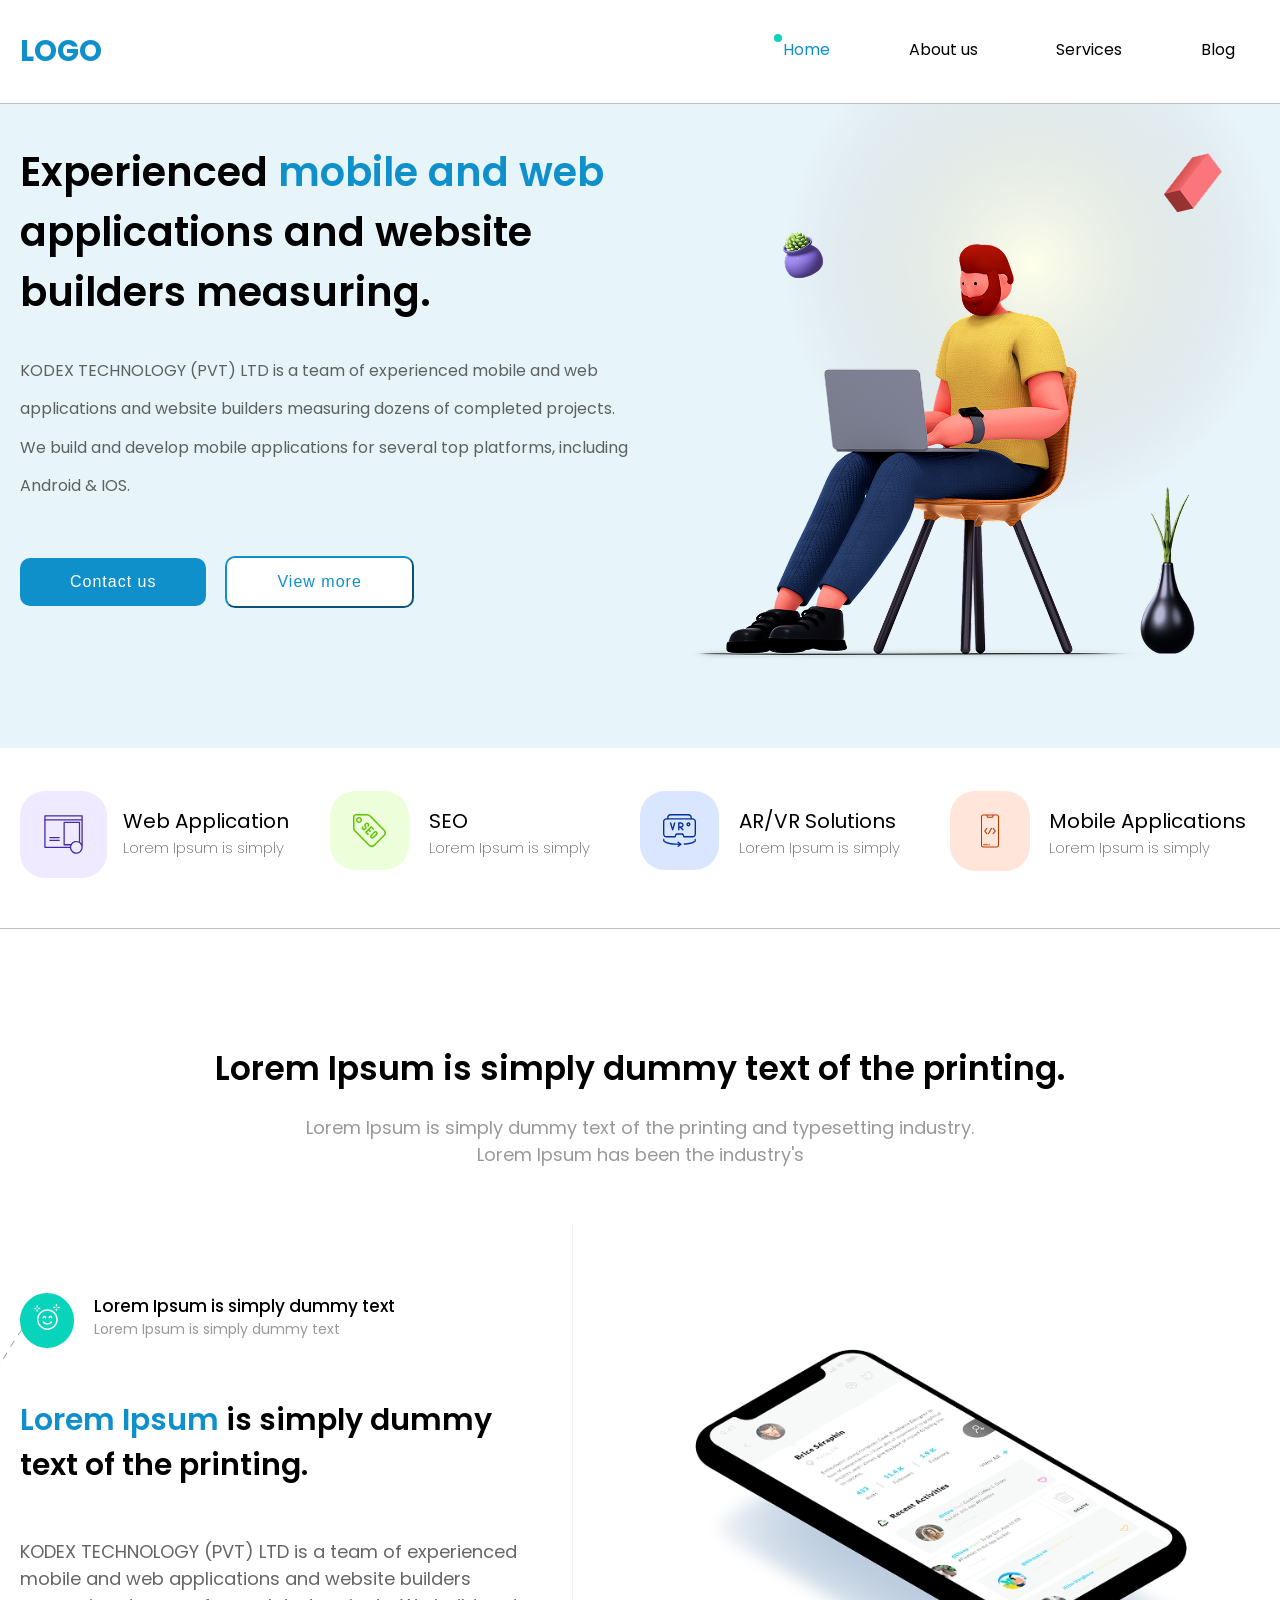
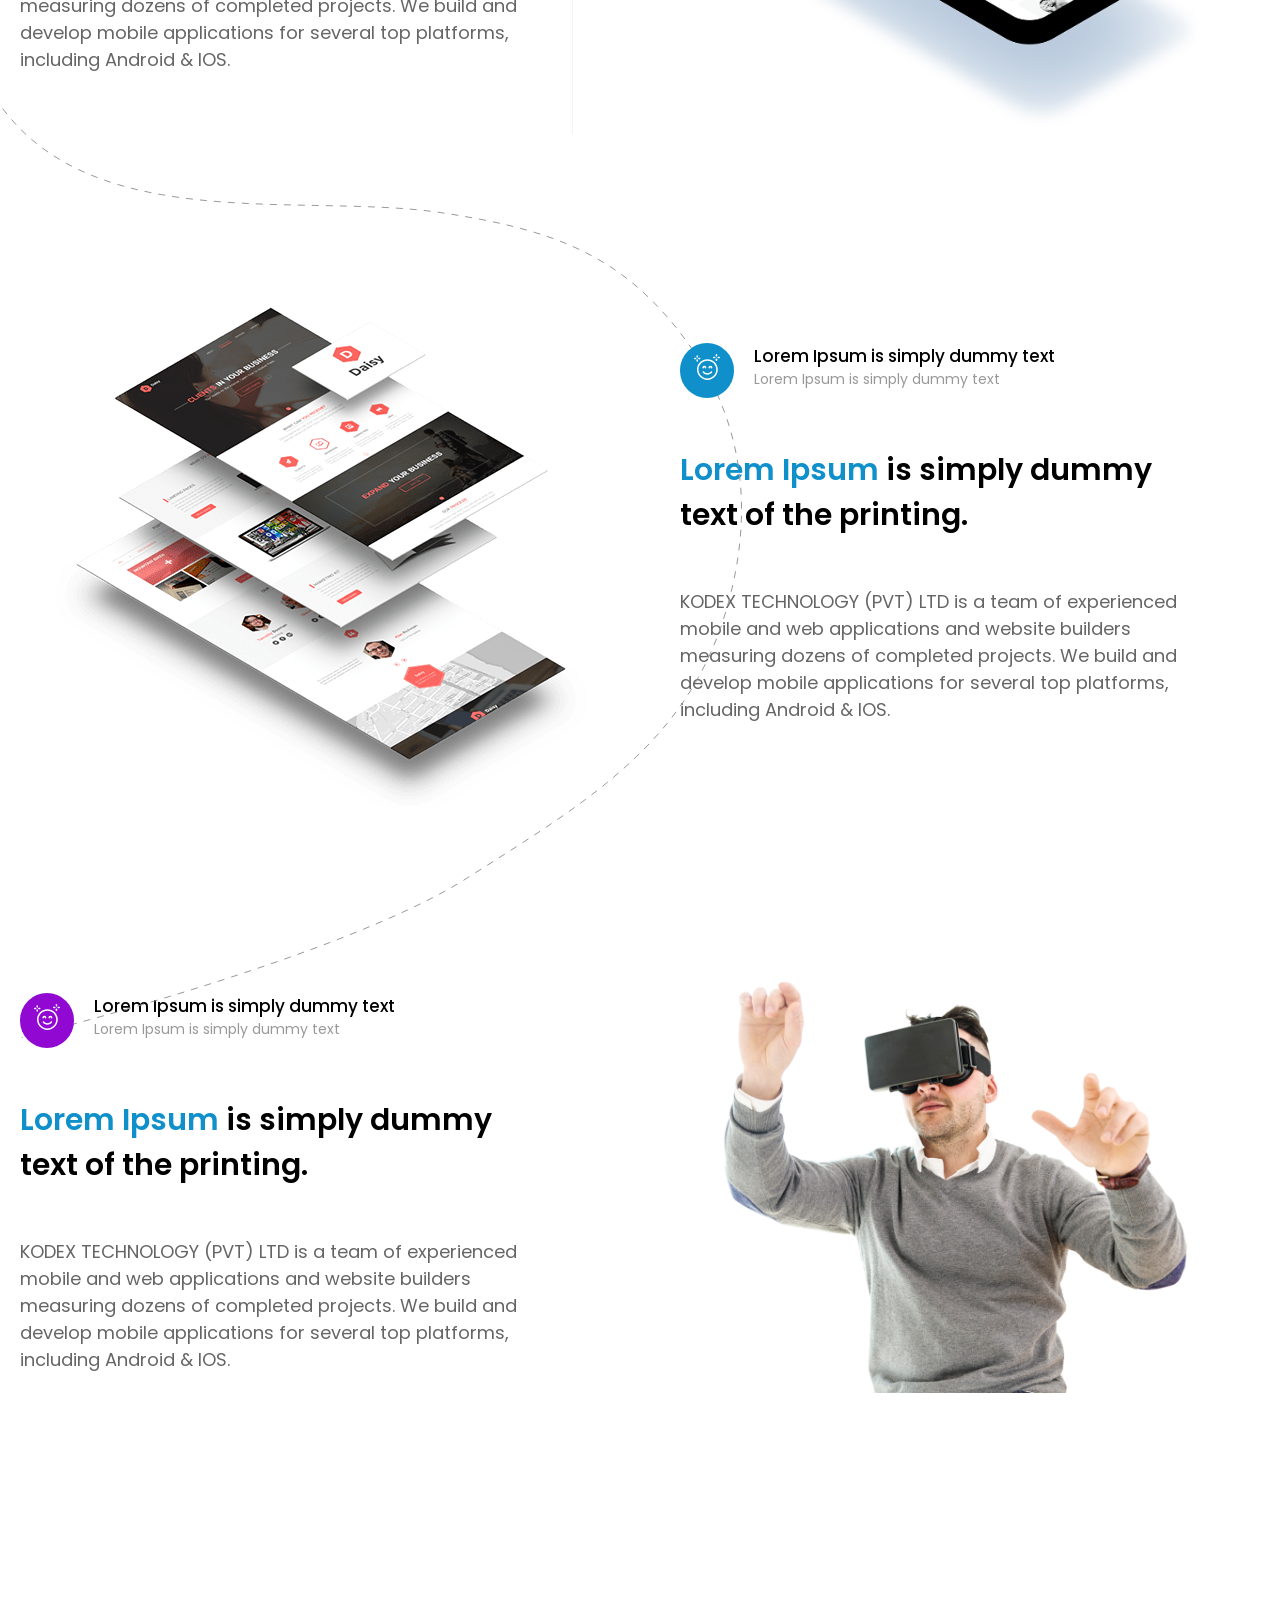
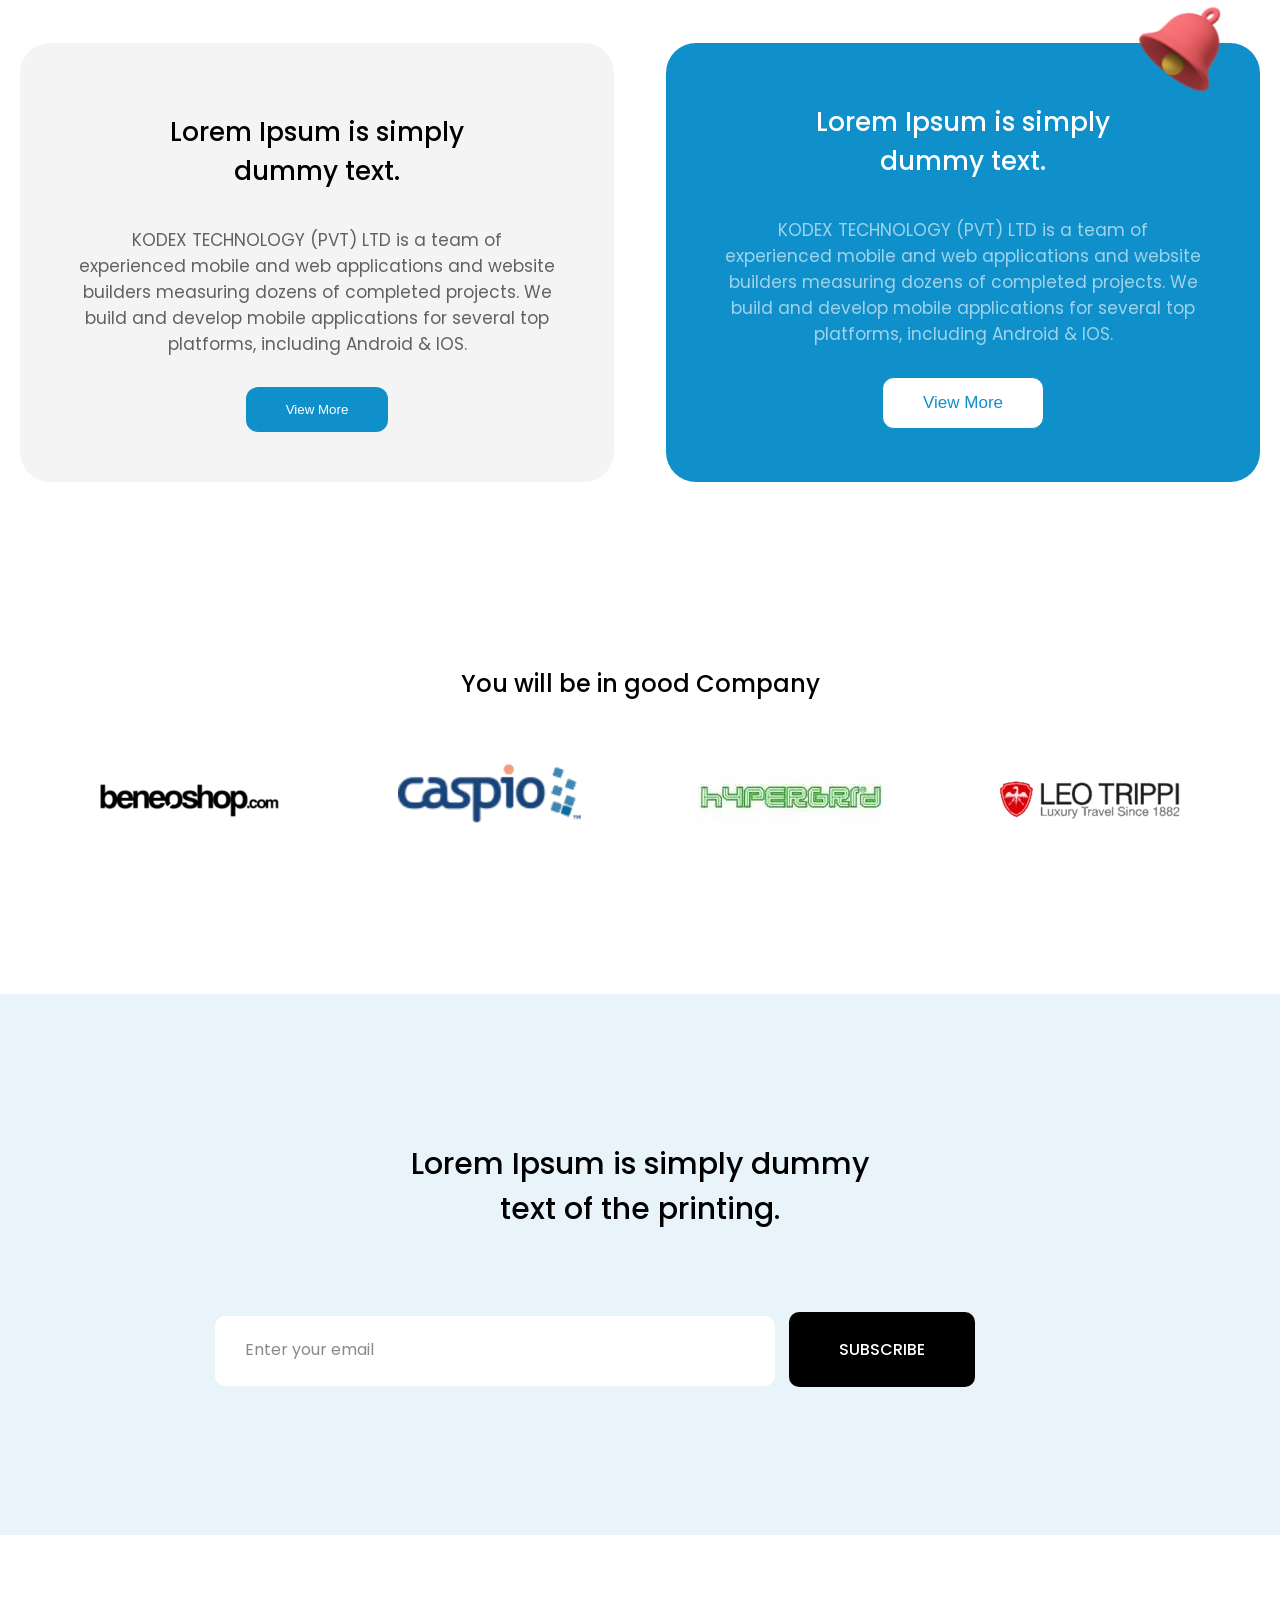
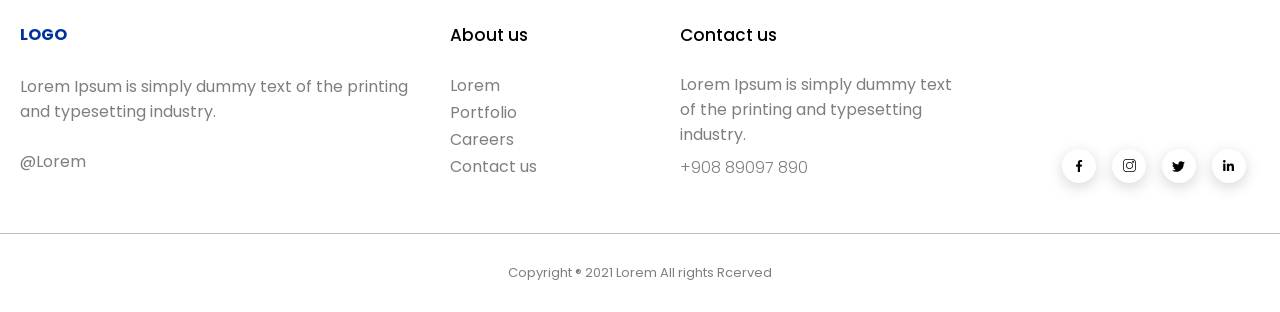
<file: index.html>
<!DOCTYPE html>
<html lang="en">

<head>
    <meta charset="UTF-8">
    <meta name="viewport" content="width=device-width, initial-scale=1.0">
    <link rel="stylesheet" href="css/main.css">
    <title>Agency Web</title>
</head>

<body>
    <div class="wrapper">
        <header>
            <div class="header">
                <span class="logo">logo</span>
                <nav>
                    <ul>
                        <li class="active"><a href="/">Home</a></li> <!-- Li - для создания списка-->
                        <li><a href="about/about.html">About us</a></li>
                        <li><a href="#">Services</a></li>
                        <li><a href="#">Blog</a></li>
                        <li class="btn"><a href="Contact/contact.html">Contact us</a></li>
                    </ul>
                </nav>
            </div>
        </header>
    </div>
    <hr>
    <div class="human">
        <div class="hero container">
            <div class="text">
                <h2>Experienced <span>mobile and web</span> applications and website builders measuring.</h2>
                <p>KODEX TECHNOLOGY (PVT) LTD is a team of experienced mobile and web applications and website
                    builders
                    measuring dozens of completed projects. We build and develop mobile applications for several top
                    platforms, including Android & IOS. </p>
                <button class="btn">Contact us</button>
                <button class="btn1">View more</button>
            </div>
            <img src="img/ellipse1.png" id="main1" alt="">
            <img src="img/human.png" alt="">
        </div>
    </div>
    <div class="body">
        <div class="flex container">
            <div class="block">
                <div class="web">
                    <img src="img/webs.svg" alt="">
                </div>
                <div class="weeb">
                    <h1>Web Application</h1>
                    <p>Lorem Ipsum is simply</p>
                </div>
            </div>
            <div class="block">
                <div class="seo">
                    <img src="img/seo.svg" alt="">
                </div>
                <div class="weeb">
                    <h1>SEO</h1>
                    <p>Lorem Ipsum is simply</p>
                </div>
            </div>
            <div class="block">
                <div class="arvr">
                    <img src="img/immersive.svg" alt="">
                </div>
                <div class="weeb">
                    <h1>AR/VR Solutions</h1>
                    <p>Lorem Ipsum is simply</p>
                </div>
            </div>
            <div class="block">
                <div class="mobile">
                    <img src="img/mobile.svg" alt="">
                </div>
                <div class="weeb">
                    <h1>Mobile Applications</h1>
                    <p>Lorem Ipsum is simply</p>
                </div>
            </div>
        </div>
    </div>
    <div class="arms container">
        <div class="vector">
            <img src="img/Vector4.svg" alt="">
        </div>
        <div class="baset">
            <h1>Lorem Ipsum is simply dummy text of the printing.</h1>
            <p>Lorem Ipsum is simply dummy text of the printing and typesetting industry. Lorem Ipsum has been the
                industry's</p>
        </div>
        <div class="phone">
            <div class="text1">
                <div class="lurics">
                    <div class="img1">
                        <img src="img/happy 1.svg" alt="">
                    </div>
                    <div class="luric">
                        <h1>Lorem Ipsum is simply dummy text</h1>
                        <p>Lorem Ipsum is simply dummy text</p>
                    </div>
                </div>
                <div class="left">
                    <div class="text2">
                        <h1><span>Lorem Ipsum</span> is simply dummy text of the printing. </h1>
                    </div>
                    <p>KODEX TECHNOLOGY (PVT) LTD is a team of experienced mobile and web applications and website
                        builders
                        measuring dozens of completed projects. We build and develop mobile applications for several top
                        platforms, including Android & IOS. </p>
                </div>
            </div>
            <div class="mobile">
                <img src="img/phone1.svg" alt="">
            </div>
        </div>
        <div class="phone1">
            <div class="text1">
                <div class="lurics">
                </div>
                <div class="mobile">
                    <img src="img/human.svg" alt="">
                </div>
            </div>
            <div class="left">
                <div class="lurics">
                    <div class="img1">
                        <img src="img/happy 1.svg" alt="">
                    </div>
                    <div class="luric">
                        <h1>Lorem Ipsum is simply dummy text</h1>
                        <p>Lorem Ipsum is simply dummy text</p>
                    </div>
                </div>
                <div class="text2">
                    <h1><span>Lorem Ipsum</span> is simply dummy text of the printing. </h1>
                </div>
                <p>KODEX TECHNOLOGY (PVT) LTD is a team of experienced mobile and web applications and website
                    builders
                    measuring dozens of completed projects. We build and develop mobile applications for several top
                    platforms, including Android & IOS. </p>
            </div>
        </div>
        <div class="phone2">
            <div class="text1">
                <div class="lurics">
                    <div class="img1">
                        <img src="img/happy 1.svg" alt="">
                    </div>
                    <div class="luric">
                        <h1>Lorem Ipsum is simply dummy text</h1>
                        <p>Lorem Ipsum is simply dummy text</p>
                    </div>
                </div>
                <div class="left">
                    <div class="text2">
                        <h1><span>Lorem Ipsum</span> is simply dummy text of the printing. </h1>
                    </div>
                    <p>KODEX TECHNOLOGY (PVT) LTD is a team of experienced mobile and web applications and website
                        builders
                        measuring dozens of completed projects. We build and develop mobile applications for several top
                        platforms, including Android & IOS. </p>
                </div>
            </div>
            <div class="mobile">
                <img src="img/vrhuman.svg" alt="">
            </div>
        </div>
        <div class="colocol">
            <div class="content1">
                <h1>Lorem Ipsum is simply dummy text.</h1>
                <p>KODEX TECHNOLOGY (PVT) LTD is a team of experienced mobile and web applications and website builders
                    measuring dozens of completed projects. We build and develop mobile applications for several top
                    platforms, including Android & IOS. </p>
                <button class="btn">View More</button>
            </div>
            <div class="content2">
                <h1>Lorem Ipsum is simply dummy text.</h1>
                <p>KODEX TECHNOLOGY (PVT) LTD is a team of experienced mobile and web applications and website builders
                    measuring dozens of completed projects. We build and develop mobile applications for several top
                    platforms, including Android & IOS. </p>
                <button class="btn">View More</button>
                <div class="colocolchik">
                    <img src="img/BellAngle.svg" alt="">
                </div>
            </div>
        </div>
        <div class="brend">
            <h1>You will be in good Company</h1>
            <img src="img/Frame.svg" alt="">
        </div>
    </div>
    <div class="email">
        <div class="emailon container">
            <h1>Lorem Ipsum is simply dummy text of the printing. </h1>
            <div class="input">
                <input type="email" id="emailField" placeholder="Enter your email">
                <!--input - поле, в которой можно писать, placeholder - текст в самом поле-->
                <button onclick="checkEmail()">Subscribe</button>
            </div>
            <script>
                function checkEmail() {
                    let email = document.querySelector('#emailField').value; //querySelector - выбирает конкретный атрибут
                    if (!email.includes('@')) alert('Нет символа @') //if проверка символов, если нету символа @, включается функция alert, которая в свою очередь выдает окно
                    else if (!email.includes('.')) alert('Нет символа .')
                    else alert('Все отлично!')
                }
            </script>
        </div>
    </div>
    <div class="footer">
        <div class="footers container">
            <div class="log">
                <h3>LOGO</h3>
                <p>Lorem Ipsum is simply dummy text of the printing and typesetting industry. </p>
                <h5>@Lorem</h5>
            </div>
            <div class="about">
                <h3>About us</h3>
                <nav>
                    <ul>
                        <li>Lorem</li>
                        <li>Portfolio</li>
                        <li>Careers</li>
                        <li class="li">Contact us</li>
                    </ul>
                </nav>
            </div>
            <div class="contact">
                <h3>Contact us</h3>
                <p>Lorem Ipsum is simply dummy text of the printing and typesetting industry.</p>
                <h5>+908 89097 890</h5>
            </div>
            <div class="twitter">
                <img src="img/twitter.svg" alt="">
            </div>
        </div>
    </div>
    <div class="final">
        <h1>Copyright ® 2021 Lorem All rights Rcerved</h1>
    </div>
</body>

</html>
</file>
<file: css/main.css>
@import url("https://fonts.googleapis.com/css2?family=Poppins:ital,wght@0,100;0,200;0,300;0,400;0,500;0,600;0,700;0,800;0,900;1,100;1,200;1,300;1,400;1,500;1,600;1,700;1,800;1,900&display=swap");
@import url("https://fonts.googleapis.com/css2?family=Poppins:ital,wght@0,100;0,200;0,300;0,400;0,500;0,600;0,700;0,800;0,900;1,100;1,200;1,300;1,400;1,500;1,600;1,700;1,800;1,900&family=Rubik:ital,wght@0,300..900;1,300..900&display=swap");

* {
  margin: 0%;
  padding: 0%;
}

body {
  font-family: "Poppins", sans-serif;
  font-weight: 400;
  color: #fff;
  font-size: 16px;
}

a {
  text-decoration: none;
}

img {
  max-width: 100%;
}

.wrapper {
  border-bottom: 1px solid silver;
  margin: 0 auto;
  position: fixed;
  top: 0;
  left: 0;
  right: 0;
  width: 100%;
  background-color: #fff;
  z-index: 1000;
}

header {
  width: 1440px;
  max-width: 1440px;
  margin: 0 auto;
}

.wrapper header {
  padding: 30px 20px;
}

.wrapper .header span {
  font-size: 29px;
  font-weight: 700;
  color: #1090CB;
  text-transform: uppercase;
}

.wrapper .header nav {
  float: right;
  width: 47%;
  margin-top: 7px;
}

.wrapper .header ul {
  list-style: none;
  display: flex;
  justify-content: space-between;
  position: relative;
  z-index: 2;
}

.wrapper .header li {
  display: inline-block;
}

.wrapper .header .active a {
  color: #1090CB;
}

.wrapper .header .active ::after {
  content: "";
  display: block;
  background: #08D3BB;
  height: 8px;
  width: 8px;
  border-radius: 5px;
  position: relative;
  top: -28px;
  left: -9px;
}

.wrapper .header a {
  color: #000;
  position: relative;
}

.wrapper .header li:not(.active):not(.btn) a:hover {
  display: block;
  color: #1090CB;
}

.wrapper .header .btn a {
  color: #fff;
  background: #1090CB;
  padding: 13px 30px;
  border-radius: 7px;
  transition: all 200ms ease;
}

.wrapper .header .btn a:hover {
  background-color: #0b72a1;
}

.wrapper hr {
  opacity: 20%;
  border: 0.01;
}

hr {
  opacity: 0.2;
  border: 0.1;
}

.container {
  width: 1240px;
  margin: 0 auto;
}

.human {
  background-color: #E7F4FA;
}

.hero {
  background-color: #E7F4FA;
  background-size: cover;
  padding: 140px 0;
  display: flex;
  position: relative;
}

.text {
  width: 620px;
  color: #000;
}

h2 {
  font-size: 40px;
  font-weight: 600;
  margin-bottom: 30px;
}

span {
  color: #1090CB;
}

.text p {
  font-size: 16px;
  font-weight: 400;
  line-height: 2.4;
  opacity: 0.6;
}

.hero .btn {
  margin-top: 50px;
  color: #fff;
  background: #1090CB;
  padding: 15px 50px;
  border-radius: 10px;
  transition: all 200ms ease;
  font-size: 16px;
  border: 0;
  cursor: pointer;
  letter-spacing: 1px;
  transition: all 200ms ease;
}

.hero .btn1 {
  margin-top: 50px;
  color: #1090CB;
  background: #fff;
  padding: 15px 50px;
  border-radius: 10px;
  transition: all 200ms ease;
  font-size: 16px;
  cursor: pointer;
  letter-spacing: 1px;
  margin-left: 15px;
  border-color: #1090CB;
  transition: all 200ms ease;
}

.hero .btn:hover {
  background-color: #0b72a1;
}

.hero .btn1:hover {
  background-color: #eaeaea;
}

#main1 {
  position: absolute;
  right: -20px;
  top: 10px;
  z-index: 0;
}

.human img {
  top: -55px;
  position: absolute;
  right: 0;
  z-index: 1;
}

.body {
  border-bottom: 1px solid silver;
  width: 100%;
}

.body .flex {
  display: flex;
  color: #000;
  padding: 43px 0;
}

.flex .block {
  width: 100%;
  margin: 0 auto;
  display: flex;
}

.flex img {
  padding: 23px 23px;
  border-radius: 25px;
}

.flex h1 {
  font-size: 20px;
  font-weight: 400;
}

.flex p {
  font-size: 15px;
  font-weight: 200;
  opacity: 0.6;
}

.flex .weeb {
  padding: 15px 0;
  padding-left: 45px;
  width: 100%;
}

.flex .block .weeb h1 {
  display: block;
}

.flex .web img {
  background: #EFEAFF;
}

.flex .seo img {
  background: #ECFFDA;
}

.flex .arvr img {
  background: #DAE6FF;
}

.flex .mobile img {
  background: #FFE5DA;
}

.arms {
  padding-bottom: 10px;
  position: relative;
}

.arms .vector {
  position: absolute;
  z-index: 8;
  top: 400px;
  left: -70px;
}

.arms .baset {
  text-align: center;
  color: #000;
  padding-top: 115px;
  padding-bottom: 55px;
}

.arms .baset h1 {
  font-size: 33px;
  font-weight: 600;
  padding-bottom: 20px;
}

.arms .baset p {
  font-size: 18px;
  font-weight: 400;
  opacity: 0.4;
  width: 692px;
  margin: 0 auto;
}

.phone {
  color: #000;
  display: flex;
  position: relative;
}

.phone .lurics {
  display: flex;
  margin: 0 auto;
}

.phone .img1 {
  display: block;
  background: #08D3BB;
  padding: 11px 14px;
  border-radius: 50px;
  margin-right: 20px;
  z-index: 11;
}

.phone .luric {
  justify-content: center;
}

.phone .luric h1 {
  font-size: 17px;
  font-weight: 500;
}

.phone .luric p {
  font-size: 14px;
  font-weight: 400;
  opacity: 0.4;
}

.phone .text1 {
  width: 550px;
  padding: 70px 0;
}

.phone .text1 .text2 .h1 {
  padding: 20px 1000px;
}

.phone .left {
  width: 516px;
}

.phone .text2 h1 {
  font-size: 30px;
  font-weight: 600;
  padding: 50px 0;
}

.phone .text2 span {
  font-size: 30px;
  font-weight: 600;
}

.phone p {
  font-size: 18px;
  font-weight: 400;
  opacity: 0.6;
}

.phone .mobile img {
  position: absolute;
  z-index: 2;
}

.phone1 {
  color: #000;
  display: flex;
  position: relative;
  padding-top: 200px;
  padding-left: 110px;

}

.phone1 .lurics {
  display: flex;
  margin: 0 auto;
}

.phone1 .img1 {
  display: block;
  background: #1090CB;
  padding: 11px 14px;
  border-radius: 50px;
  margin-right: 20px;
  z-index: 11;
}

.phone1 .luric {
  justify-content: center;
}

.phone1 .luric h1 {
  font-size: 17px;
  font-weight: 500;
}

.phone1 .luric p {
  font-size: 14px;
  font-weight: 400;
  opacity: 0.4;
}

.phone1 .text1 {
  width: 550px;
  padding: 70px 0;
}

.phone1 .text1 .text2 .h1 {
  padding: 20px 1000px;
}

.phone1 .left {
  width: 516px;
}

.phone1 .text2 h1 {
  font-size: 30px;
  font-weight: 600;
  padding: 50px 0;
}

.phone1 .text2 span {
  font-size: 30px;
  font-weight: 600;
}

.phone1 p {
  font-size: 18px;
  font-weight: 400;
  opacity: 0.6;
}

.phone1 .mobile img {
  position: absolute;
  top: 120px;
  left: 0;
  z-index: 2;
}

.phone2 {
  color: #000;
  display: flex;
  position: relative;
  padding: 200px 0;
}

.phone2 .lurics {
  display: flex;
  margin: 0 auto;
}

.phone2 .img1 {
  display: block;
  background: #9208D3;
  padding: 11px 14px;
  border-radius: 50px;
  margin-right: 20px;
  z-index: 11;
}

.phone2 .luric {
  justify-content: center;
}

.phone2 .luric h1 {
  font-size: 17px;
  font-weight: 500;
}

.phone2 .luric p {
  font-size: 14px;
  font-weight: 400;
  opacity: 0.4;
}

.phone2 .text1 {
  width: 550px;
  padding: 70px 0;
}

.phone2 .text1 .text2 .h1 {
  padding: 20px 1000px;
}

.phone2 .left {
  width: 516px;
}

.phone2 .text2 h1 {
  font-size: 30px;
  font-weight: 600;
  padding: 50px 0;
}

.phone2 .text2 span {
  font-size: 30px;
  font-weight: 600;
}

.phone2 p {
  font-size: 18px;
  font-weight: 400;
  opacity: 0.6;
}

.phone2 .mobile img {
  position: absolute;
  right: 50px;
  z-index: 2;
}

.colocol {
  display: flex;
  justify-content: space-between;
  color: #000;
  padding-bottom: 184px;
}

.colocol .content1 {
  background: #F4F4F4;
  border-radius: 30px;
  padding: 20px 59px;
}

.colocol .content1 h1 {
  font-size: 26px;
  font-weight: 500;
  text-align: center;
  width: 365px;
  margin: 0 auto;
  padding-bottom: 36px;
  padding-top: 50px;
}

.colocol .content1 p {
  font-size: 17px;
  font-weight: 400;
  text-align: center;
  width: 476px;
  margin: 0 auto;
  opacity: 0.6;
}

.colocol .content1 button {
  color: #fff;
  background: #1090CB;
  padding: 15px 40px;
  border-radius: 12px;
  transition: all 200ms ease;
  border: 0;
  justify-content: center;
  cursor: pointer;
  display: block;
  margin: 30px auto;
}

.colocol .content1 button:hover {
  background-color: #0b72a1;
}

.colocol .content2 {
  background: #1090CB;
  border-radius: 30px;
  padding: 10px 59px;
  color: #fff;
  position: relative;
}

.colocol .content2 h1 {
  font-size: 26px;
  font-weight: 500;
  text-align: center;
  width: 365px;
  margin: 0 auto;
  padding-bottom: 36px;
  padding-top: 50px;
}

.colocol .content2 p {
  font-size: 17px;
  font-weight: 400;
  text-align: center;
  width: 476px;
  margin: 0 auto;
  opacity: 0.6;
}

.colocol .content2 button {
  font-size: 17px;
  color: #1090CB;
  background: #fff;
  padding: 15px 40px;
  border-radius: 12px;
  transition: all 200ms ease;
  border: 0.1px solid #108cc5;
  justify-content: center;
  cursor: pointer;
  display: block;
  margin: 30px auto;
}

.colocol .content2 button:hover {
  background-color: #eaeaea;
}

.colocol .colocolchik img {
  position: absolute;
  top: -80px;
  right: 0;
}

.brend {
  padding-bottom: 87px;
}

.brend h1 {
  font-size: 24px;
  font-weight: 500;
  text-align: center;
  color: #000;
  padding-bottom: 11px;
}

.brend img {
  justify-content: center;
  display: block;
  margin: 0 auto;
}

.email {
  background: #E8F4FA;
  text-align: center;
  display: block;
}

.email h1 {
  font-size: 30px;
  font-weight: 500;
  text-align: center;
  display: block;
  margin: 0 auto;
  color: #000;
  width: 516px;
  padding-top: 148px;
  padding-bottom: 80px;
}

.email .input {
  padding-bottom: 148px;
}

.email input {
  background: #fff;
  outline: none;
  border: 0;
  border-radius: 10px;
  width: 500px;
  font-family: 'Poppins', sans-serif;
  font-weight: 400;
  padding: 25px 30px;
}

.email input::placeholder {
  color: #898989;
  font-size: 16px;
}

.email button {
  font-family: 'Poppins', sans-serif;
  font-size: 16px;
  font-weight: 500;
  color: #fff;
  background: #000;
  padding: 25px 50px;
  border-radius: 10px;
  transition: all 500ms ease;
  border: 0;
  cursor: pointer;
  /*меняет внешний вид курсора мыши на «указательный палец» (руку) при наведении на элемент*/
  margin-right: 90px;
  margin-left: 10px;
  text-transform: uppercase;
}

.email button:hover {
  background: #01344e;
}

.footer {
  color: #000;
  padding-top: 87px;
  padding-bottom: 53px;
  border-bottom: 1px solid silver;
}

.footers {
  display: flex;
  position: relative;
  justify-content: space-between;
}

.footers h3 {
  font-size: 17px;
  font-weight: 500;
}

.footers p {
  padding-bottom: 25px;
  opacity: 0.5;
  font-size: 16px;
  font-weight: 400;
}

.footers .log {
  width: 400px;
}

.footers .log h3 {
  padding-bottom: 27px;
  color: #00329B;
  font-size: 16px;
  font-weight: 700;
}

.footers .log h5 {
  opacity: 0.5;
  font-size: 16px;
  font-weight: 400;
}

.footers .about {
  width: 120px;
  padding-right: 80px;
}

.footers .about h3 {
  padding-bottom: 24px;
}

.footers .about li {
  list-style-type: none;
  padding: 1px 0;
  opacity: 0.5;
  font-size: 16px;
  font-weight: 400;
}

.footers .contact {
  width: 290px;
}

.footers .contact h3 {
  padding-bottom: 24px;
}

.footers .contact p {
  padding-bottom: 8px;
}

.footers .contact h5 {
  opacity: 0.5;
  font-size: 16px;
  font-weight: 300;
}

.footers .twitter {
  width: 260px;
}

.footers .twitter img {
  position: absolute;
  top: 117px;
  right: 0;
}

.final h1 {
  text-align: center;
  font-size: 13px;
  font-weight: 400;
  color: #000;
  opacity: 0.5;
  padding: 29px 0;
}
</file>
